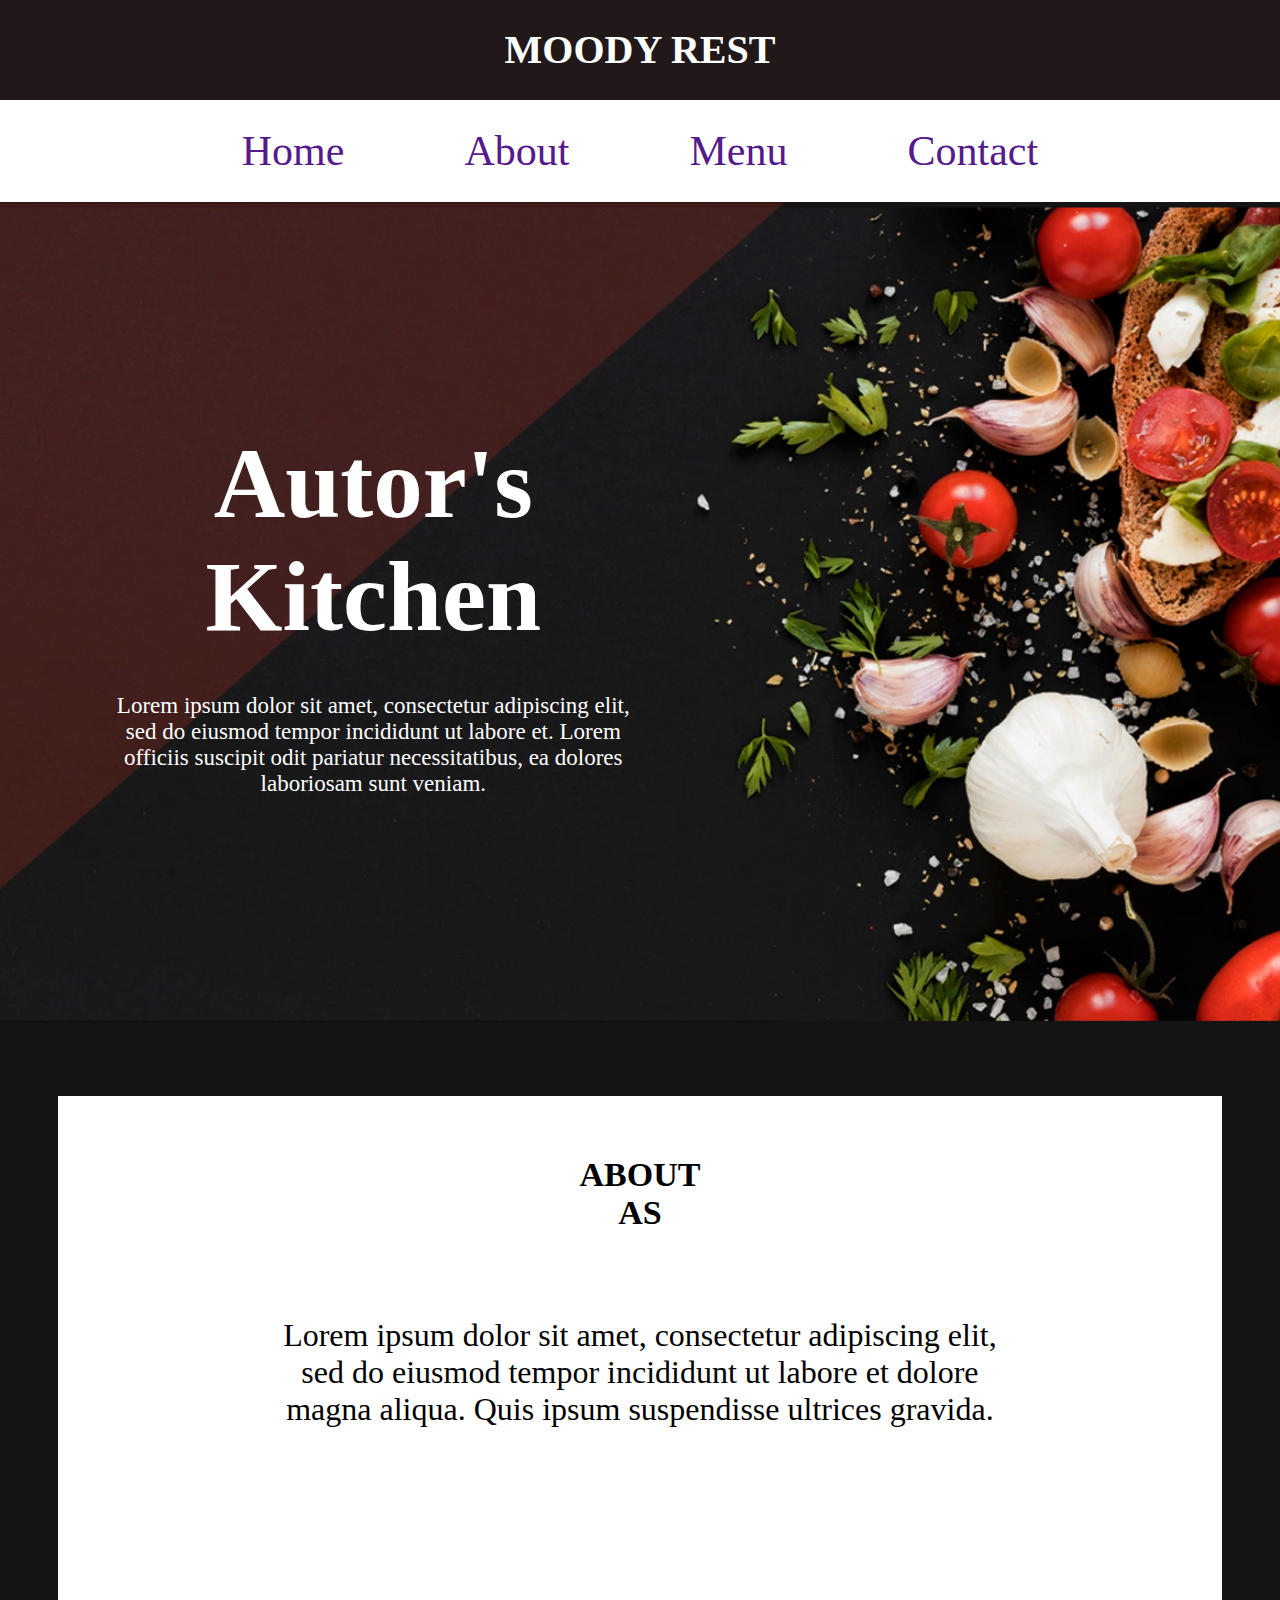
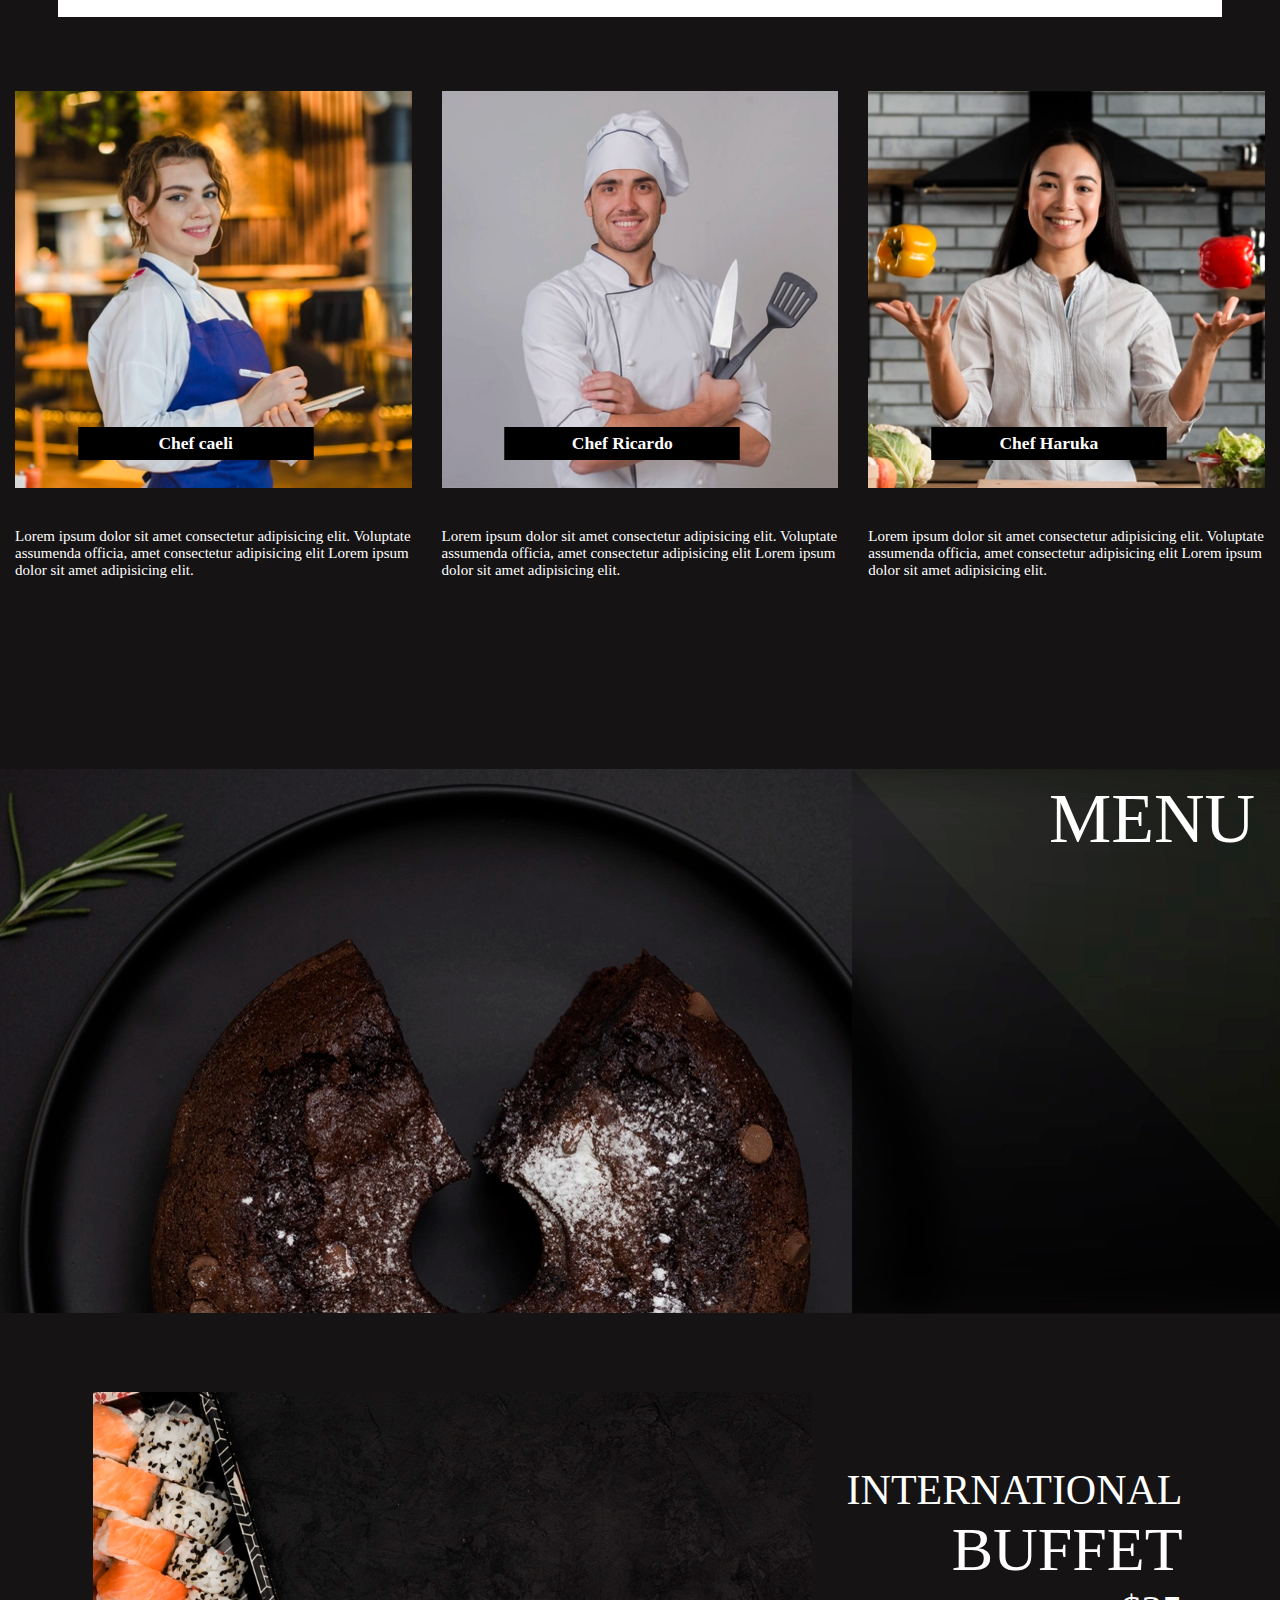
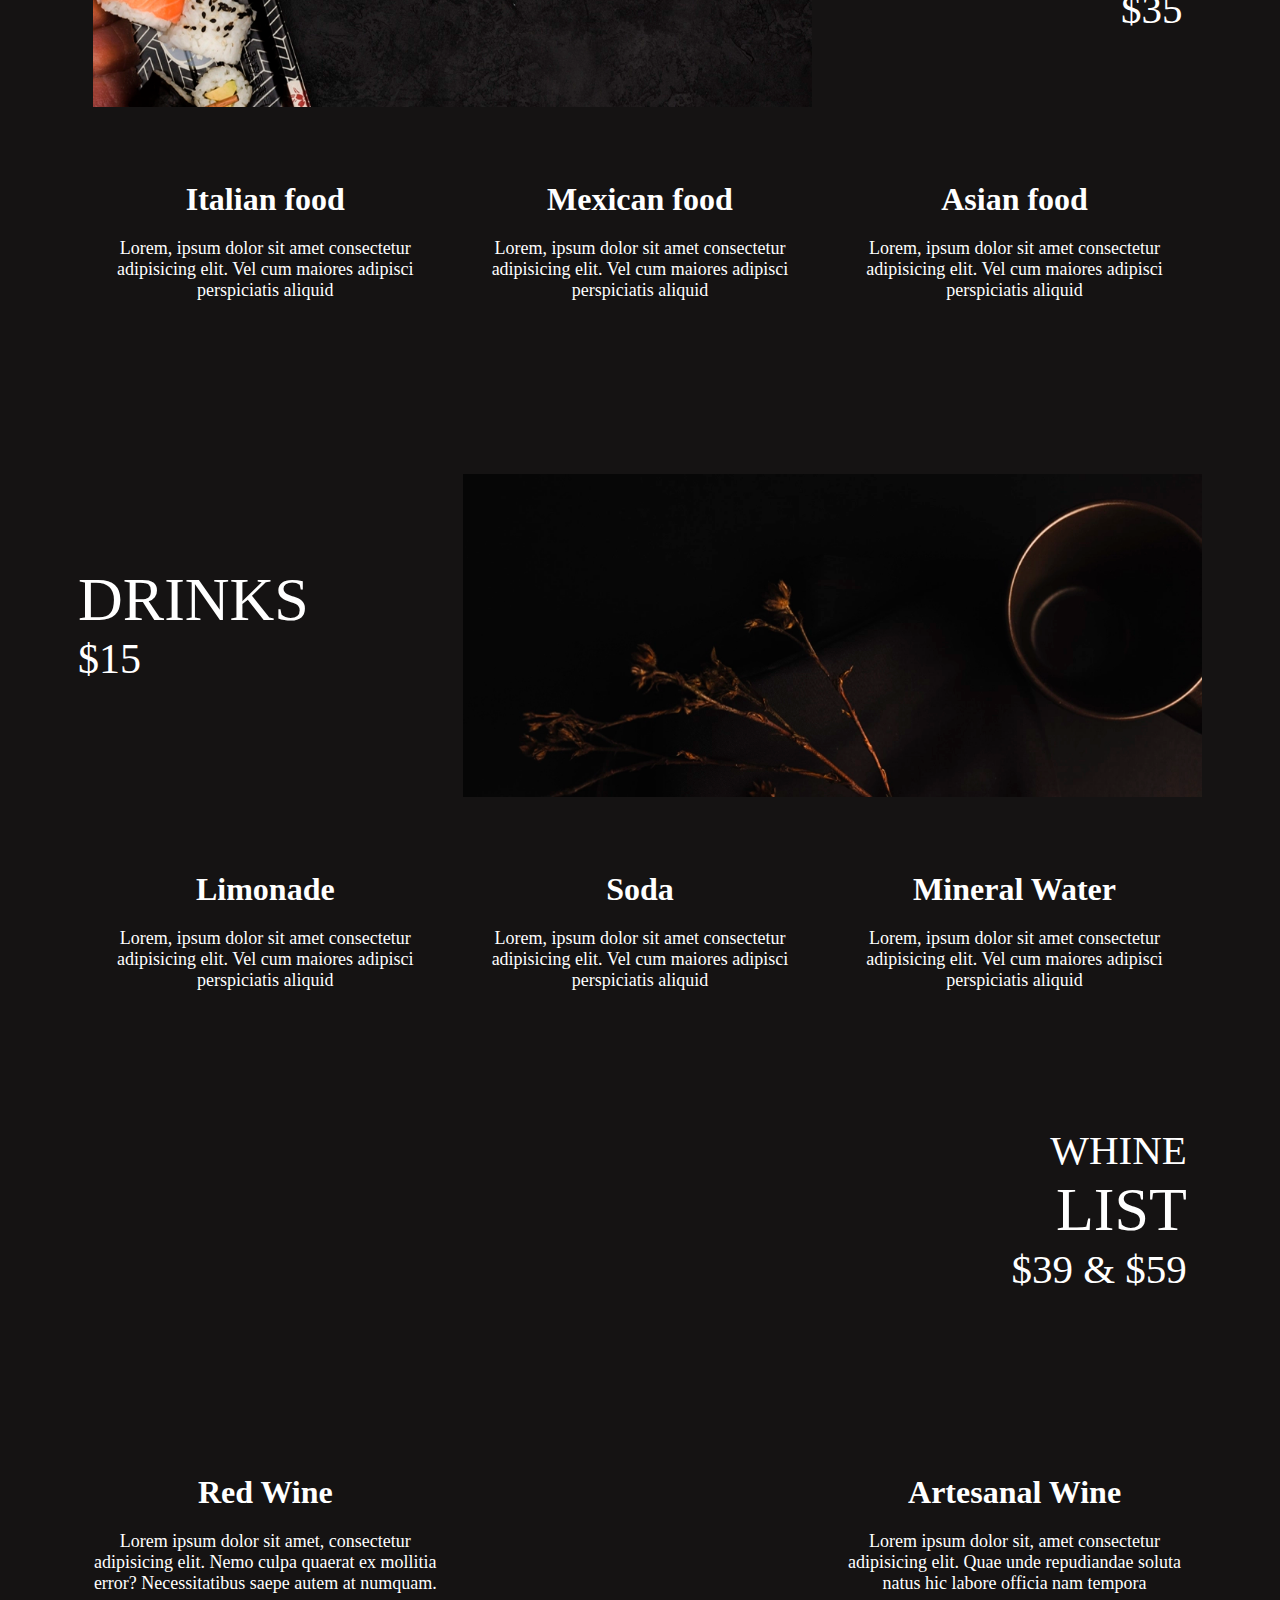
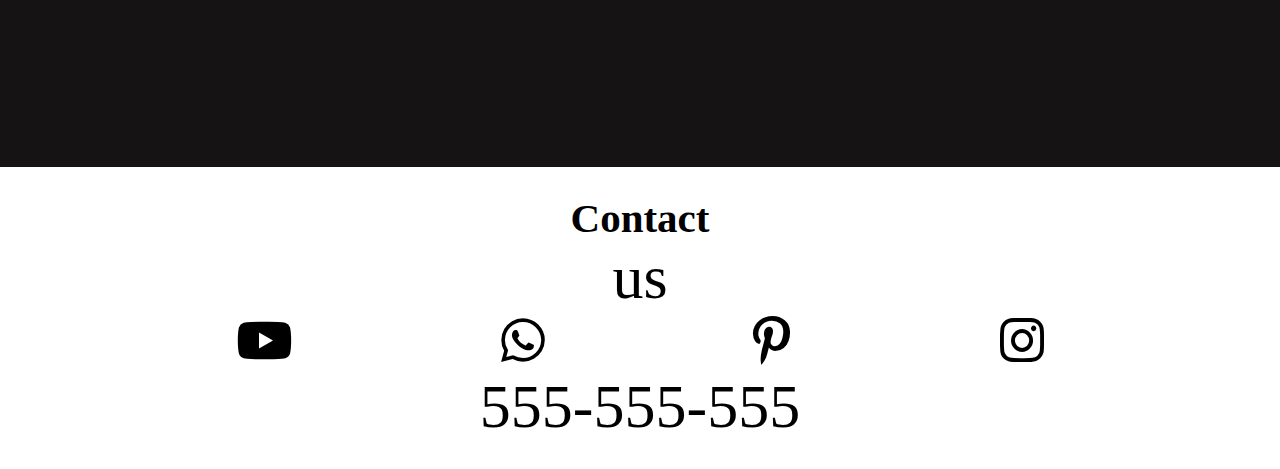
<file: index.html>
<!DOCTYPE html>
<html lang="en">

<head>
    <meta charset="UTF-8">
    <meta name="viewport" content="width=device-width, initial-scale=1.0">
    <title>Moodyrest</title>
    <link rel="stylesheet" href="style.css">
    <link rel="stylesheet" href="https://cdnjs.cloudflare.com/ajax/libs/font-awesome/6.7.2/css/all.min.css">
</head>

<body>
    <header>
        <div class="container">
            <h1>MOODY <span>REST</span> </h1>
        </div>
    </header>
    <main>
        <div class="full-container">
            <!-- <button class="nav-btn"><span class="fa fa-bars"></span></button> -->
            <nav class="row">
                <div class="col-1"></div>
                <div class="col-10  col-m-12">
                    <ul class="flex justify-space-even">
                        <li><a href="">Home</a></li>
                        <li><a href="">About</a></li>
                        <li><a href="">Menu</a></li>
                        <li><a href="">Contact</a></li>
                    </ul>
                </div>
            </nav>
        </div>

        <section class="wrap-1">
            <div class="banner full-container">
                <div class="row">
                    <div class="col-7 col-p-12 col-m-7">
                        <div class="text-overlay">
                            <h2>Autor's <br><span>Kitchen</span></h2>
                            <p>Lorem ipsum dolor sit amet, consectetur adipiscing elit, sed
                                do eiusmod tempor incididunt ut labore et. Lorem officiis suscipit odit pariatur
                                necessitatibus, ea dolores laboriosam sunt veniam.</p>
                        </div>
                    </div>
                </div>
            </div>
        </section>
        <section class="wrap-2">
            <div class="container">
                <div class="row">
                    <div class="col-1"></div>
                    <div class="col-10">
                        <div class="text-about">
                            <h2>About <br> <span>As</span></h2>
                            <p>Lorem ipsum dolor sit amet, consectetur adipiscing elit, sed do eiusmod tempor incididunt
                                ut
                                labore et dolore magna aliqua. Quis ipsum suspendisse ultrices gravida.</p>
                        </div>
                        <div class="col-1"></div>
                    </div>
                </div>
            </div>
        </section>
        <section class="wrap-3">
            <div class="container">
                <div class="row">
                    <div class="col-4 col-t-12">
                        <div class="name">
                            <img class="chef-img img-resp" src="imgp/cheaf-1.webp" alt="" width="410" height="408">
                            <h3>Chef caeli</h3>
                            <p>Lorem ipsum dolor sit amet consectetur adipisicing elit. Voluptate assumenda officia,
                                amet consectetur adipisicing elit Lorem ipsum dolor sit amet adipisicing elit.</p>
                        </div>

                    </div>
                    <div class="col-4 col-t-12">
                        <div class="chef">
                            <div class="name">
                                <img class="chef-img img-resp" src="imgp/chef-2.webp" alt="" width="410" height="408"
                                    loading="lazy">
                                <h3>Chef Ricardo</h3>
                                <p>Lorem ipsum dolor sit amet consectetur adipisicing elit. Voluptate assumenda officia,
                                    amet consectetur adipisicing elit Lorem ipsum dolor sit amet adipisicing elit.</p>
                            </div>
                        </div>
                    </div>
                    <div class="col-4 col-t-12">
                        <div class="chef">
                            <div class="name">
                                <img class="chef-img img-resp" src="imgp/chef-3.webp" alt="" width="410" height="408"
                                    loading="lazy">
                                <h3>Chef Haruka</h3>
                                <p>Lorem ipsum dolor sit amet consectetur adipisicing elit. Voluptate assumenda officia,
                                    amet consectetur adipisicing elit Lorem ipsum dolor sit amet adipisicing elit.</p>
                            </div>
                        </div>
                    </div>
                </div>
            </div>
        </section>
        <div class="banner-1">
            <div class="container">
                <p>MENU</p>
            </div>
        </div>
        <section class="wrap-4">
            <div class="full-container">
                <div class="row">
                    <div class="col-8 col-t-12">
                        <div class="swtimg">
                         <img class="img-resp" src="imgp/Untitled-5.webp" alt="" height="415" width="950"
                                loading="lazy">
                        </div>
                    </div>
                    <div class="col-4 col-t-12 order-1 price grid">
                        <div>
                            <p>INTERNATIONAL </p>
                            <p>BUFFET</p>
                            <p> $35</p>
                        </div>
                    </div>
                </div>
            </div>
            <div class="container">
                <div class="row">
                    <div class="col-4 col-t-12">
                        <div class="food">
                            <h3>Italian food</h3>
                            <p>Lorem, ipsum dolor sit amet consectetur adipisicing elit. Vel cum maiores adipisci
                                perspiciatis aliquid  
                            </p>
                        </div>
                    </div>
                    <div class="col-4 col-t-12">
                        <div class="food">
                            <h3>Mexican food</h3>
                            <p>Lorem, ipsum dolor sit amet consectetur adipisicing elit. Vel cum maiores adipisci
                                perspiciatis aliquid 
                        </div>
                    </div>
                    <div class="col-4 col-t-12 ">
                        <div class="food">
                            <h3>Asian food</h3>
                            <p>Lorem, ipsum dolor sit amet consectetur adipisicing elit. Vel cum maiores adipisci
                                perspiciatis aliquid 
                            </p>
                        </div>
                    </div>
                </div>
            </div>
        </section>
        <section class="wrap-6">
            <div class="container-fill">
                <div class="row">
                    <div class="col-4 col-t-12 drinks">
                        <div>
                            <p>DRINKS</p>
                            <p>$15</p>
                            </div>
                    </div>
                    <div class="col-8 col-t-12">
                        <img class="img-resp" src="imgp/Untitled-6.webp" alt="" width="953" height="418" loading="lazy">
                    </div>
                </div>
            </div>
            <div class="container">
                <div class="row">
                    <div class="col-4 col-t-12">
                        <div class="food">
                            <h3>Limonade</h3>
                            <p>Lorem, ipsum dolor sit amet consectetur adipisicing elit. Vel cum maiores adipisci
                                perspiciatis aliquid  
                            </p>
                        </div>
                    </div>


                    <div class="col-4 col-t-12">
                        <div class="food">
                            <h3>Soda</h3>
                            <p>Lorem, ipsum dolor sit amet consectetur adipisicing elit. Vel cum maiores adipisci
                                perspiciatis aliquid 
                            </p>
                        </div>
                    </div>
                    <div class="col-4 col-t-12">
                        <div class="food">
                            <h3>Mineral Water</h3>
                            <p>Lorem, ipsum dolor sit amet consectetur adipisicing elit. Vel cum maiores adipisci
                                perspiciatis aliquid 
                            </p>
                        </div>
                    </div>
                </div>
            </div>
            <div class="full-container">
                <div class="row">
                    <div class="col-8 col-t-12"><img class="img-resp" src="imgp/Untitled-7.webp" alt="drink"
                            width="950" height="415" loading="lazy"></div>
                    <div class="col-4 col-t-12 order-1 drinks2">
                        <div>
                            <p>WHINE</p>
                            <p>LIST</p>
                            <p>$39 & $59</p>
                        </div>
                    </div>
                    <div class="col-4 col-t-12 col-p-12">
                        <div class="food">
                            <h3>Red Wine</h3>
                            <P>Lorem ipsum dolor sit amet, consectetur adipisicing elit. Nemo culpa quaerat ex mollitia
                                error? Necessitatibus saepe autem at numquam. </P>
                        </div>
                    </div>
                    <div class="col-4"></div>
                    <div class="col-4 col-t-12 col-p-12">
                        <div class="food">
                            <h3>Artesanal Wine</h3>
                            <P>Lorem ipsum dolor sit, amet consectetur adipisicing elit. Quae unde repudiandae soluta
                                natus hic labore officia nam tempora</P>
                        </div>
                    </div>
                </div>
            </div>
        </section>
    </main>
    <footer>
        <section class="wrap-7">
            <div class="full-container">
                <div class="row">
                    <div class="col-12 contact">
                        <h3>Contact </h3>
                        <P>us</P>
                        <ul class="flex justify-space-even">
                            <li><a href="#"><span class="fa-brands fa-youtube"></span></a></li>
                            <li><a href="#"><span class="fa-brands fa-whatsapp"></span></a></li>
                            <li><a href="#"><span class="fa-brands fa-pinterest-p"></span></a></li>
                            <li><a href="#"><span class="fa-brands fa-instagram"></span></a></li>
                        </ul>
                        <p>555-555-555</p>
                    </div>
                </div>
            </div>
        </section>
        <!-- <script>
            document.getElementById('toggle-nav').addEventListener('click', function() {
                const nav = document.querySelector('nav');
                nav.classList.toggle('active');
            });
        </script> -->
    </footer>
</body>

</html>
</file>
<file: style.css>
*,::before,::after{margin: 0; box-sizing: border-box;}
a{ text-decoration: none;}
ul{ list-style: none; padding: 0;}
img{ vertical-align: bottom;}
button{ cursor: pointer; padding: 0; font: 16px;}
label{ display: inline-block;}
input,select{font-family: var(--ff);}
@font-face{
    font-family: Study-Light;
    src: url(font/fonnts.com-Study-Light.otf);
    font-weight: lighter;
}

/* 12 grids */
.full-container{max-width: 100%; padding: 0 1rem;}
.container{ max-width: 1440px; margin: auto; padding: 0 1rem;}
.row{ display: flex; flex-flow: row wrap; margin: 0 -1rem; }
[class^="col-"]{ flex: 1 0 auto; padding: 0 1rem;}
.col-1{ flex-basis: 8.33%; max-width: 8.33%;}
.col-2{ flex-basis: 16.66%; max-width: 16.66%;}
.col-3{ flex-basis: 25%; max-width: 25%;}
.col-4{ flex-basis: 33.33%; max-width: 33.33%;}
.col-5{ flex-basis: 41.66%; max-width: 41.66%;}
.col-6{ flex-basis: 50%; max-width: 50%;}
.col-7{ flex-basis: 58.33%; max-width:58.33%;}
.col-8{ flex-basis: 66.66%; max-width: 66.66%;}
.col-9{ flex-basis: 75%; max-width: 75%;}
.col-10{ flex-basis: 83.33%; max-width: 83.33%;}
.col-12{ flex-basis: 100%; max-width: 100%;}
.flex{ display: flex;}
.grid{ display: grid; place-items: center; }
.justify-space-bet{justify-content: space-between;}
.align-center{ align-items: center;}
.justify-space-even{justify-content: space-evenly;}
.img-resp{max-width: 100%; height: auto;}

html{ font-size: 15px;--ff:study-ligh, sans-serif;background-color: #151313;}
body{ font: 16px}

header{background-color: #211919;color: #fff;text-align: center;padding: 20px;font-size: 20px;}
header h1{line-height: 60px;font-family: url(font/fonnts.com-Study-Light.otf);}

nav{ background-color: #fff; }
nav a{display: inline-block;}
nav li{text-align: center;  margin: 27px 0;font-weight: 400; color: black;font-size: 42px;}

.banner{background:  url(imgp/Untitled-2.webp) no-repeat center /cover;}
.text-overlay{ text-align: center;color: #fff; font-size: 66px; margin-top: 225px;}
.text-overlay p{color: #fff;font-size: 23px;font-weight: 100; margin: 40px 100px 225px;}

.wrap-2 .container{background-color: #fff;height: 521px;margin: 74px 58px;text-align: center;}
.text-about h2{font-size: 34px;text-transform:uppercase;padding-top: 60px;}
.text-about p{font-size: 32px;text-transform: none;margin: 85px 104px 105px;}

.name{color: #fff;position: relative;}
.name h3{text-align: center;border: solid black;line-height: 27px;color: #fff;width: 340px;background-color: black;position: absolute;top:70%;justify-content: center; left: 10%;}
.name p{margin-top: 40px;margin-bottom: 90px;}

.banner-1{ background: url(imgp/Untitled-4.webp) no-repeat center /cover;height: 545px;}
.banner-1 p{color: #fff;font-size: 80px;text-align: right;padding: 30px;margin-top: 150px;}

.wrap-4{margin: 78px;}
.price p{color: #fff;font-weight: 400;text-align: right;}
.price p:nth-child(1){font-size: 42px;}
.price p:nth-child(2){font-size: 62px;}
.price p:nth-child(3){font-size: 41px;}


.food{color: #fff;margin-top: 74px;margin-bottom: 95px;font-weight: 400;}
.food h3{text-align: center;margin-bottom: 40px;font-size: 33px;}
.food p{text-align: center;font-size: 12px;}


.wrap-6{margin: 78px;}
.drinks p{color: #fff;font-weight: 400;text-align: left;}
.drinks p:nth-child(1){font-size: 62px;margin-top: 90px;}
.drinks p:nth-child(2){font-size: 42px;}

.drinks2 p{text-align: right;color: #fff;}
.drinks2 p:nth-child(1){font-size: 41px;margin-top: 90px;}
.drinks2 p:nth-child(2){font-size: 62px;}
.drinks2 p:nth-child(3){font-size: 41px;}

.contact{background-color: #fff;text-align: center;padding: 27px;font-family: url(font/fonnts.com-Study-Light.otf);}
.contact h3{font-size: 41px;}
.contact p{font-size: 62px;}
.contact li a{color: black;font-size: 50px;}



/* Responsive */

@media screen and (max-width: 1440px){
.col-1{ flex-basis: 8.33%; max-width: 8.33%;}
.col-2{ flex-basis: 16.66%; max-width: 16.66%;}
.col-3{ flex-basis: 25%; max-width: 25%;}
.col-4{ flex-basis: 33.33%; max-width: 33.33%;}
.col-5{ flex-basis: 41.66%; max-width: 41.66%;}
.col-6{ flex-basis: 50%; max-width: 50%;}
.col-7{ flex-basis: 58.33%; max-width:58.33%;}
.col-8{ flex-basis: 66.66%; max-width: 66.66%;}
.col-9{ flex-basis: 75%; max-width: 75%;}
.col-10{ flex-basis: 83.33%; max-width: 83.33%;}
.col-12{ flex-basis: 100%; max-width: 100%;}

    html{font-size: 15px;}
    .name h3{translate: 10%;width: 235px;top: 69%;}

    .banner-1 p{font-size: 70px;margin-top: 100px;padding: 10px;}
    .food h3{font-size: 32px;margin-bottom: 20px;}
    .food p{font-size: 18px;}
    .drinks2 p:nth-child(1){margin-top: 40px;}

}

@media screen and (max-width: 980px){
.col-t-1{ flex-basis: 8.33%; max-width: 8.33%;}
.col-t-2{ flex-basis: 16.66%; max-width: 16.66%;}
.col-t-3{ flex-basis: 25%; max-width: 25%;}
.col-t-4{ flex-basis: 33.33%; max-width: 33.33%;}
.col-t-5{ flex-basis: 41.66%; max-width: 41.66%;}
.col-t-6{ flex-basis: 50%; max-width: 50%;}
.col-t-7{ flex-basis: 58.33%; max-width:58.33%;}
.col-t-8{ flex-basis: 66.66%; max-width: 66.66%;}
.col-t-9{ flex-basis: 75%; max-width: 75%;}
.col-t-10{ flex-basis: 83.33%; max-width: 83.33%;}
.col-t-12{ flex-basis: 100%; max-width: 100%;}
    html{font-size: 14px;}

    header h1{font-size: xx-large;line-height: 5px;padding: 30px;}
    .full-container li{font-size: xx-large;margin: 10px;padding: 10px;}

    .text-overlay{font-size: 20px;margin-top: 60px;color:#fff(111, 255, 0);}
 
    .wrap-2 .container{margin: 30px;text-align: center;}
    .text-about p{font-size: 30px;margin: 60px;} 

    .name{text-align: center;}
    .name h3{translate: 64%;width: 280px;top: 75%;}
    .name p{margin: 20px 110px;}

    .banner-1{max-height: 700px;}
    .banner-1 p{font-size: 50px;margin-top: 100px;padding: 10px;}

    .food{margin:60px 0 70px;}
    .food h3{font-size: 40px;margin-bottom: 20px;}
    .food p{font-size: 25px;}
    .order-1{ order: -1; }

    .price{margin-bottom: 20px;}
     
    .drinks p:nth-child(1){margin: 0;}
    .drinks p{text-align: center;margin-bottom: 30px;}

    .drinks2 p{text-align: center;}
    .drinks2 p:nth-child(1){font-size: 40px;margin-top: 20px;}
.drinks2 p:nth-child(2){font-size: 52px;}
.drinks2 p:nth-child(3){font-size: 40px;margin-bottom: 20px;}


.contact h3{font-size: 41px;}
.contact p{font-size: 50px;}
.contact li a{color: black;font-size: 40px;}


} 
@media screen and (max-width:767px){
    .col-p-1{ flex-basis: 8.33%; max-width: 8.33%;}
.col-p-2{ flex-basis: 16.66%; max-width: 16.66%;}
.col-p-3{ flex-basis: 25%; max-width: 25%;}
.col-p-4{ flex-basis: 33.33%; max-width: 33.33%;}
.col-p-5{ flex-basis: 41.66%; max-width: 41.66%;}
.col-p-6{ flex-basis: 50%; max-width: 50%;}
.col-p-7{ flex-basis: 58.33%; max-width:58.33%;}
.col-p-8{ flex-basis: 66.66%; max-width: 66.66%;}
.col-p-9{ flex-basis: 75%; max-width: 75%;}
.col-p-10{ flex-basis: 83.33%; max-width: 83.33%;}
.col-p-12{ flex-basis: 100%; max-width: 100%;}
    html{ font-size: 13px;}

    
    header h1{font-size: xx-large;}
    .full-container li{font-size: x-large;margin: 10px;}
    
    
    .text-overlay{font-size: 20px;margin-top: 60px;}
    .text-overlay p{font-size: 14px;margin: 30px 95px 40px;}    

    .wrap-2 .container{margin: 25px;text-align: center;}
    .text-about h2{font-size: xx-large;padding-top: 50px;}
    .text-about p{font-size: x-large;margin: 50px;} 
    .name h3{translate: 28%;width: 290px;top: 70%;}
    
    .banner-1{max-height: 300px;}
    .banner-1 p{font-size: 38px;margin-top: 100px;padding: 10px;}
  
    .price p{text-align: center;}
    .price p:nth-child(1){font-size: xx-large;}
    .price p:nth-child(2){font-size: xx-large;}
    .price p:nth-child(3){font-size: xx-large;}

    .drinks p:nth-child(1){font-size: xx-large;}
    .drinks p:nth-child(2){font-size: xx-large;}
    
    .drinks2 p{text-align: center;}
    .drinks2 p:nth-child(1){font-size: xx-large;margin-top: 0px;}
.drinks2 p:nth-child(2){font-size: xx-large;}
.drinks2 p:nth-child(3){font-size: xx-large;margin-bottom: 10px;}


.contact h3{font-size: 38px;}
.contact p{font-size: 48px;}
.contact li a{color: black;font-size: 35px;}

}


@media screen and (max-width:460px){
     .col-m-1{ flex-basis: 8.33%; max-width: 8.33%;}
     .col-m-2{ flex-basis: 16.66%; max-width: 16.66%;}
     .col-m-3{ flex-basis: 25%; max-width: 25%;}
     .col-m-4{ flex-basis: 33.33%; max-width: 33.33%;}
     .col-m-5{ flex-basis: 41.66%; max-width: 41.66%;}
     .col-m-6{ flex-basis: 50%; max-width: 50%;}
     .col-m-7{ flex-basis: 58.33%; max-width:58.33%;}
     .col-m-8{ flex-basis: 66.66%; max-width: 66.66%;}
     .col-m-9{ flex-basis: 75%; max-width: 75%;}
     .col-m-10{ flex-basis: 83.33%; max-width: 83.33%;}
     .col-m-12{ flex-basis: 100%; max-width: 100%;}


    html{font-size: 12px;}
        header h1{font-size: x-large;line-height: 35px;}
        .full-container li{font-size: large;margin: 10px;}
    
        .text-overlay{font-size: 13px;margin-top: 30px;}
        .text-overlay p{font-size: 10px;margin: 10px 15px 10px }

    .name h3{translate: 4%;width: 250px;}
    .name p{margin: 20px 10px;}
        .wrap-2 .container{ margin: 25px;text-align: center;padding: 0;}
        .text-about h2{font-size: 25px;padding-top: 10px;margin-top: 50px;}
        .text-about p{font-size: large;}

        .banner-1{max-height: 200px;}
        .banner-1 p{font-size: 25px;margin-top: 100px;padding: 10px;}
    .food{margin-bottom: 10px;}   
    .food h3{font-size: x-large;margin-bottom: 20px;}
    .food p{font-size: large;}

    .price p{text-align: center;}
    .price p:nth-child(1){font-size: x-large;}
    .price p:nth-child(2){font-size: x-large;}
    .price p:nth-child(3){font-size: x-large;}

    .drinks p:nth-child(1){font-size: x-large;}
    .drinks p:nth-child(2){font-size: x-large;}

    .drinks2 p{text-align: center;}
    .drinks2 p:nth-child(1){font-size: x-large;margin-top: 40px;}
.drinks2 p:nth-child(2){font-size: x-large;}
.drinks2 p:nth-child(3){font-size: x-large;margin-bottom: 10px;}

.contact h3{font-size: 31px;}
.contact p{font-size: 42px;}
.contact li a{color: black;font-size: 30px;}

}
</file>
